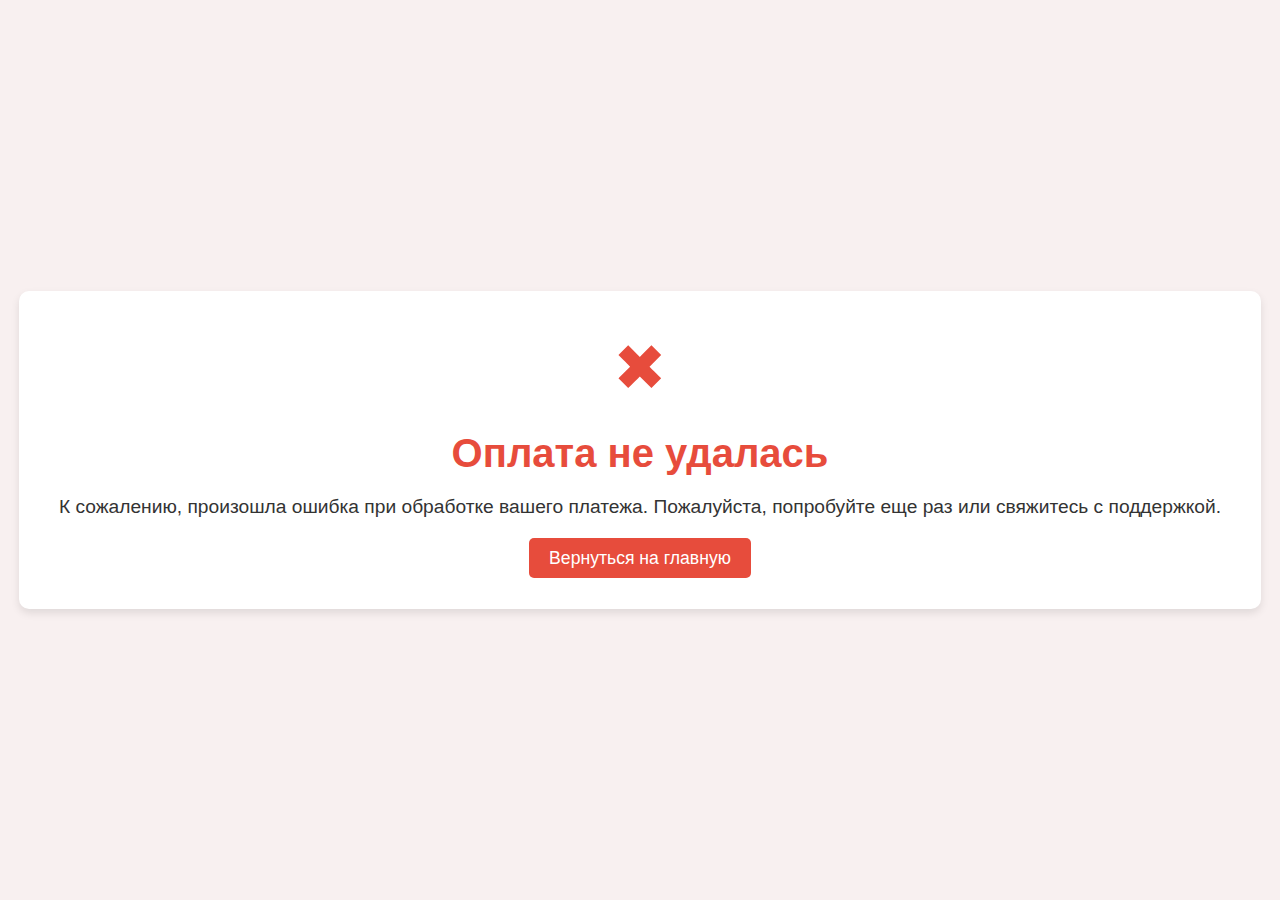
<file: fail.html>
<!DOCTYPE html>
<html lang="ru">
<head>
    <meta charset="UTF-8">
    <meta name="viewport" content="width=device-width, initial-scale=1.0">
    <title>Оплата не удалась</title>
    <style>
        body {
            font-family: 'Arial', sans-serif;
            background-color: #f8f0f0;
            display: flex;
            justify-content: center;
            align-items: center;
            height: 100vh;
            margin: 0;
        }
        .container {
            text-align: center;
            background-color: #ffffff;
            padding: 40px;
            border-radius: 10px;
            box-shadow: 0 4px 8px rgba(0, 0, 0, 0.1);
        }
        h1 {
            color: #e74c3c;
            font-size: 2.5em;
            margin-bottom: 20px;
        }
        p {
            font-size: 1.2em;
            color: #333;
            margin-bottom: 30px;
        }
        .icon {
            font-size: 4em;
            color: #e74c3c;
            margin-bottom: 20px;
        }
        .btn {
            background-color: #e74c3c;
            color: #ffffff;
            padding: 10px 20px;
            text-decoration: none;
            border-radius: 5px;
            font-size: 1.1em;
            transition: background-color 0.3s;
        }
        .btn:hover {
            background-color: #c0392b;
        }
    </style>
</head>
<body>
    <div class="container">
        <div class="icon">✖</div>
        <h1>Оплата не удалась</h1>
        <p>К сожалению, произошла ошибка при обработке вашего платежа. Пожалуйста, попробуйте еще раз или свяжитесь с поддержкой.</p>
        <a href="/" class="btn">Вернуться на главную</a>
    </div>
</body>
</html>
</file>
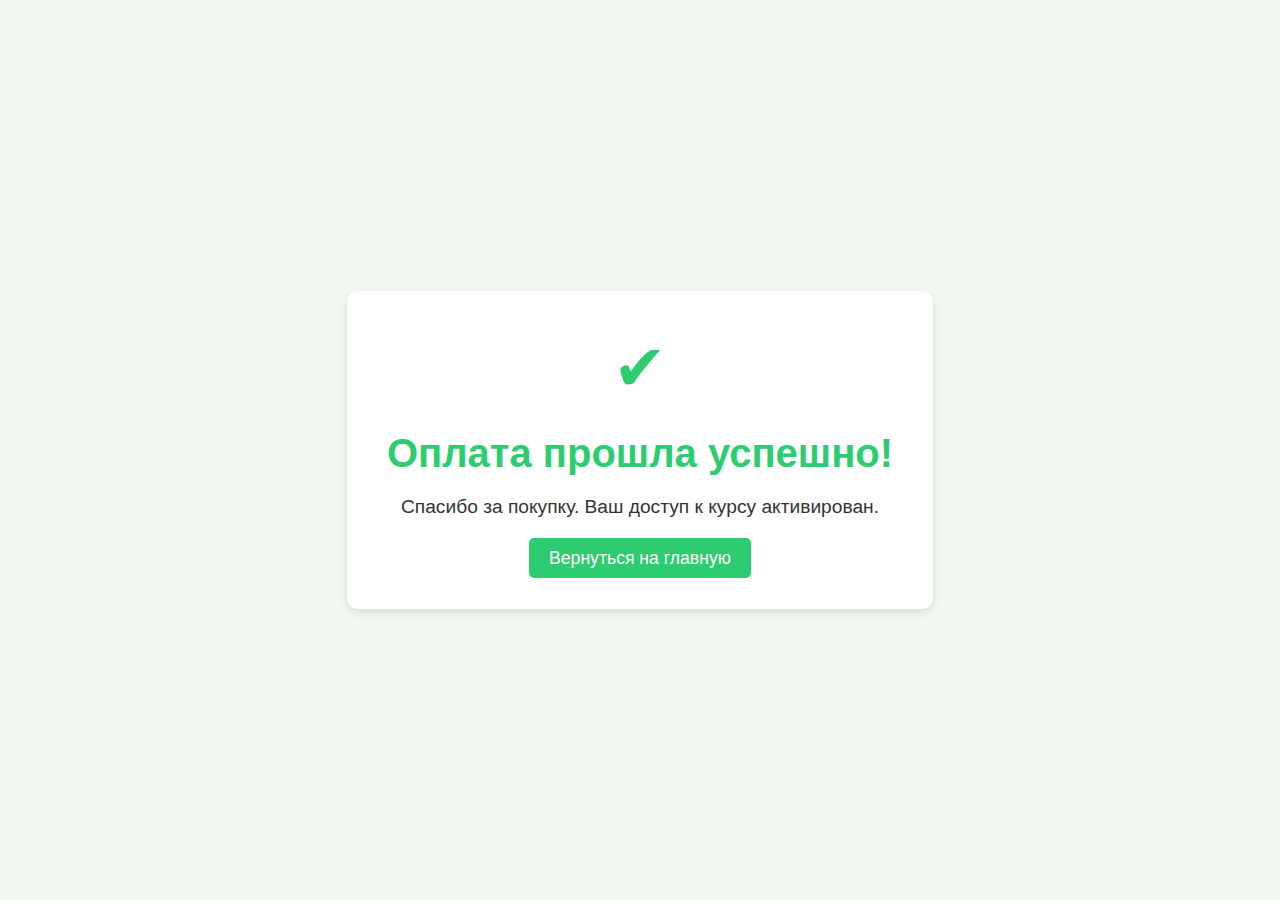
<file: success.html>
<!DOCTYPE html>
<html lang="ru">
<head>
    <meta charset="UTF-8">
    <meta name="viewport" content="width=device-width, initial-scale=1.0">
    <title>Оплата успешна</title>
    <style>
        body {
            font-family: 'Arial', sans-serif;
            background-color: #f0f8f0;
            display: flex;
            justify-content: center;
            align-items: center;
            height: 100vh;
            margin: 0;
        }
        .container {
            text-align: center;
            background-color: #ffffff;
            padding: 40px;
            border-radius: 10px;
            box-shadow: 0 4px 8px rgba(0, 0, 0, 0.1);
        }
        h1 {
            color: #2ecc71;
            font-size: 2.5em;
            margin-bottom: 20px;
        }
        p {
            font-size: 1.2em;
            color: #333;
            margin-bottom: 30px;
        }
        .icon {
            font-size: 4em;
            color: #2ecc71;
            margin-bottom: 20px;
        }
        .btn {
            background-color: #2ecc71;
            color: #ffffff;
            padding: 10px 20px;
            text-decoration: none;
            border-radius: 5px;
            font-size: 1.1em;
            transition: background-color 0.3s;
        }
        .btn:hover {
            background-color: #27ae60;
        }
    </style>
</head>
<body>
    <div class="container">
        <div class="icon">✔</div>
        <h1>Оплата прошла успешно!</h1>
        <p>Спасибо за покупку. Ваш доступ к курсу активирован.</p>
        <a href="/" class="btn">Вернуться на главную</a>
    </div>
</body>
</html>
</file>
